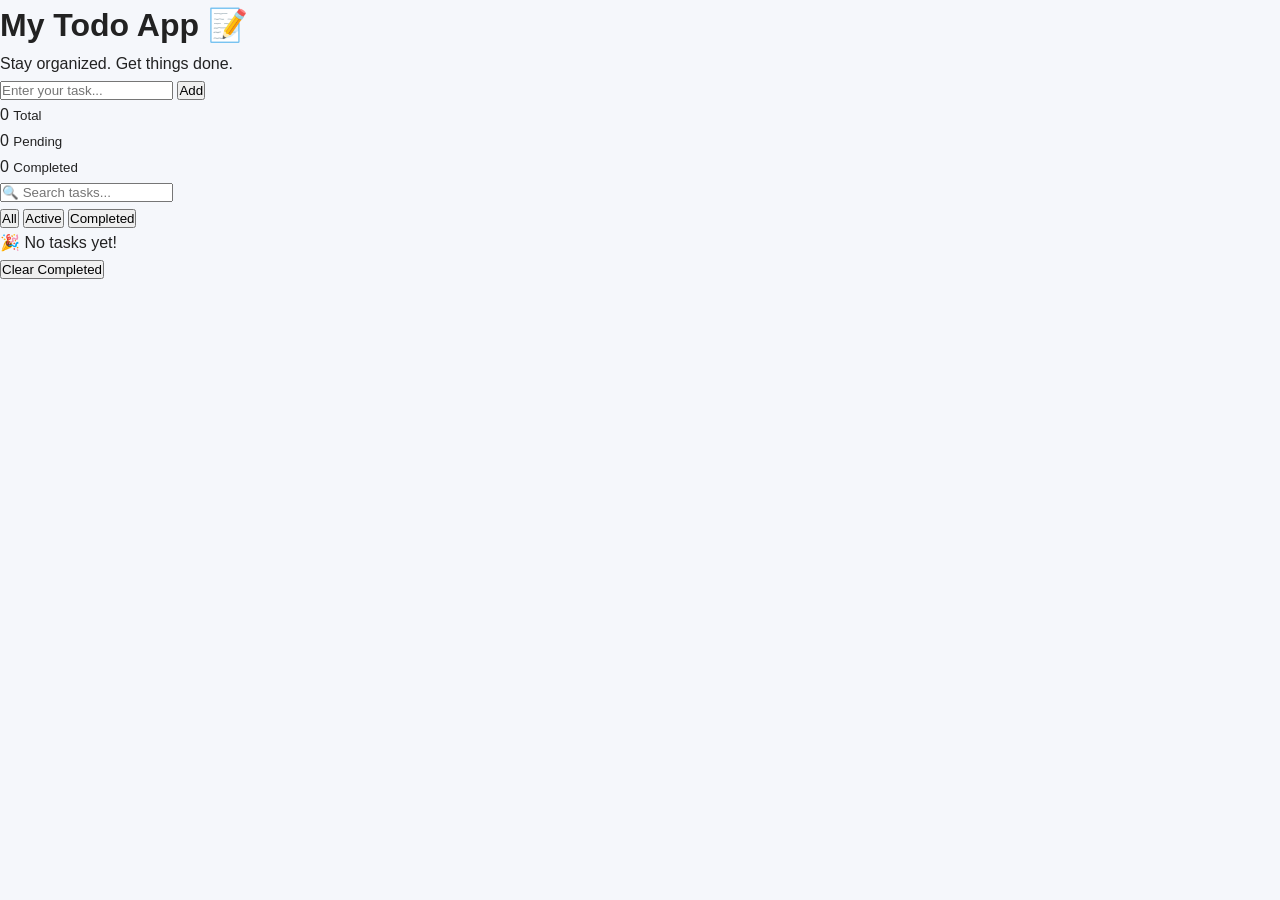
<file: index.html>
<!DOCTYPE html>
<html lang="en">
<head>
    <meta charset="UTF-8">
    <meta name="viewport" content="width=device-width, initial-scale=1.0">

    <title>My Todo App</title>

    <link rel="stylesheet" href="style.css">
</head>

<body>

    <div class="todo-container">

        <h1>My Todo App 📝</h1>

        <p class="subtitle">Stay organized. Get things done.</p>

        <div class="input-section">

            <input
                type="text"
                id="taskInput"
                placeholder="Enter your task..."
            >

            <button id="addBtn">Add</button>

        </div>

        <div class="stats">

            <div>
                <span id="totalCount">0</span>
                <small>Total</small>
            </div>

            <div>
                <span id="pendingCount">0</span>
                <small>Pending</small>
            </div>

            <div>
                <span id="completedCount">0</span>
                <small>Completed</small>
            </div>

        </div>

        <div class="search-section">

            <input
                type="text"
                id="searchInput"
                placeholder="🔍 Search tasks..."
            >

        </div>

        <div class="filters">

            <button class="filter-btn active" data-filter="all">
                All
            </button>

            <button class="filter-btn" data-filter="active">
                Active
            </button>

            <button class="filter-btn" data-filter="completed">
                Completed
            </button>

        </div>

        <ul id="taskList"></ul>

        <div id="emptyMessage">
            🎉 No tasks yet!
        </div>

        <button id="clearCompleted">
            Clear Completed
        </button>

    </div>

    <script src="script.js"></script>

</body>
    </html>
</file>
<file: style.css>
* {
    box-sizing: border-box;
    margin: 0;
    padding: 0;
    scroll-behavior: smooth;
}

body {
    font-family: Arial, sans-serif;
    background: #f5f7fb;
    color: #222;
    line-height: 1.6;
}

/* Navigation */
nav {
    background: #111827;
    color: white;
    padding: 18px 6%;
    display: flex;
    justify-content: space-between;
    align-items: center;
    position: sticky;
    top: 0;
    z-index: 1000;
}

nav h2 {
    color: white;
    font-size: 25px;
}

nav div {
    display: flex;
    flex-wrap: wrap;
    gap: 18px;
}

nav a {
    color: white;
    text-decoration: none;
    font-size: 15px;
    transition: 0.3s;
}

nav a:hover {
    color: #60a5fa;
}

/* Home */
header {
    min-height: 90vh;
    padding: 60px 20px;
    background: linear-gradient(135deg, #111827, #2563eb);
    color: white;
    display: flex;
    flex-direction: column;
    justify-content: center;
    align-items: center;
    text-align: center;
}

.profile {
    width: 170px;
    height: 170px;
    border-radius: 50%;
    object-fit: cover;
    border: 5px solid white;
    margin-bottom: 25px;
}

header h1 {
    font-size: 42px;
    margin-bottom: 15px;
}

header p {
    font-size: 18px;
    margin-bottom: 25px;
}

/* Buttons */
.resume-btn,
.social-btn {
    display: inline-block;
    padding: 12px 25px;
    margin: 8px;
    background: white;
    color: #2563eb;
    text-decoration: none;
    border-radius: 25px;
    font-weight: bold;
    transition: 0.3s;
}

.resume-btn:hover,
.social-btn:hover {
    transform: translateY(-3px);
    background: #e5e7eb;
}

/* Sections */
section {
    max-width: 1000px;
    margin: auto;
    padding: 70px 25px;
}

section h2 {
    text-align: center;
    color: #2563eb;
    font-size: 30px;
    margin-bottom: 30px;
}

section > p {
    text-align: center;
    max-width: 800px;
    margin: auto;
}

/* Skills */
.skills {
    display: flex;
    flex-wrap: wrap;
    justify-content: center;
    gap: 15px;
}

.skill {
    background: white;
    padding: 15px 25px;
    border-radius: 10px;
    box-shadow: 0 4px 12px #ddd;
    font-weight: bold;
    transition: 0.3s;
}

.skill:hover {
    transform: translateY(-5px);
}

/* Education, Certificates & Projects */
.project {
    background: white;
    padding: 25px;
    margin: 20px 0;
    border-radius: 12px;
    box-shadow: 0 4px 15px #ddd;
    border-left: 5px solid #2563eb;
    transition: 0.3s;
}

.project:hover {
    transform: translateY(-5px);
}

.project h3 {
    color: #111827;
    margin-bottom: 10px;
}

.project h4 {
    color: #2563eb;
    margin-bottom: 8px;
}

/* Contact */
#contact {
    text-align: center;
}

/* Footer */
footer {
    background: #111827;
    color: white;
    text-align: center;
    padding: 25px;
}

/* Mobile */
@media (max-width: 700px) {

    nav {
        flex-direction: column;
        gap: 15px;
    }

    nav div {
        justify-content: center;
        gap: 10px;
    }

    nav a {
        font-size: 13px;
    }

    header h1 {
        font-size: 32px;
    }

    header p {
        font-size: 16px;
    }

    .profile {
        width: 140px;
        height: 140px;
    }

    section {
        padding: 50px 18px;
    }
}
</file>
